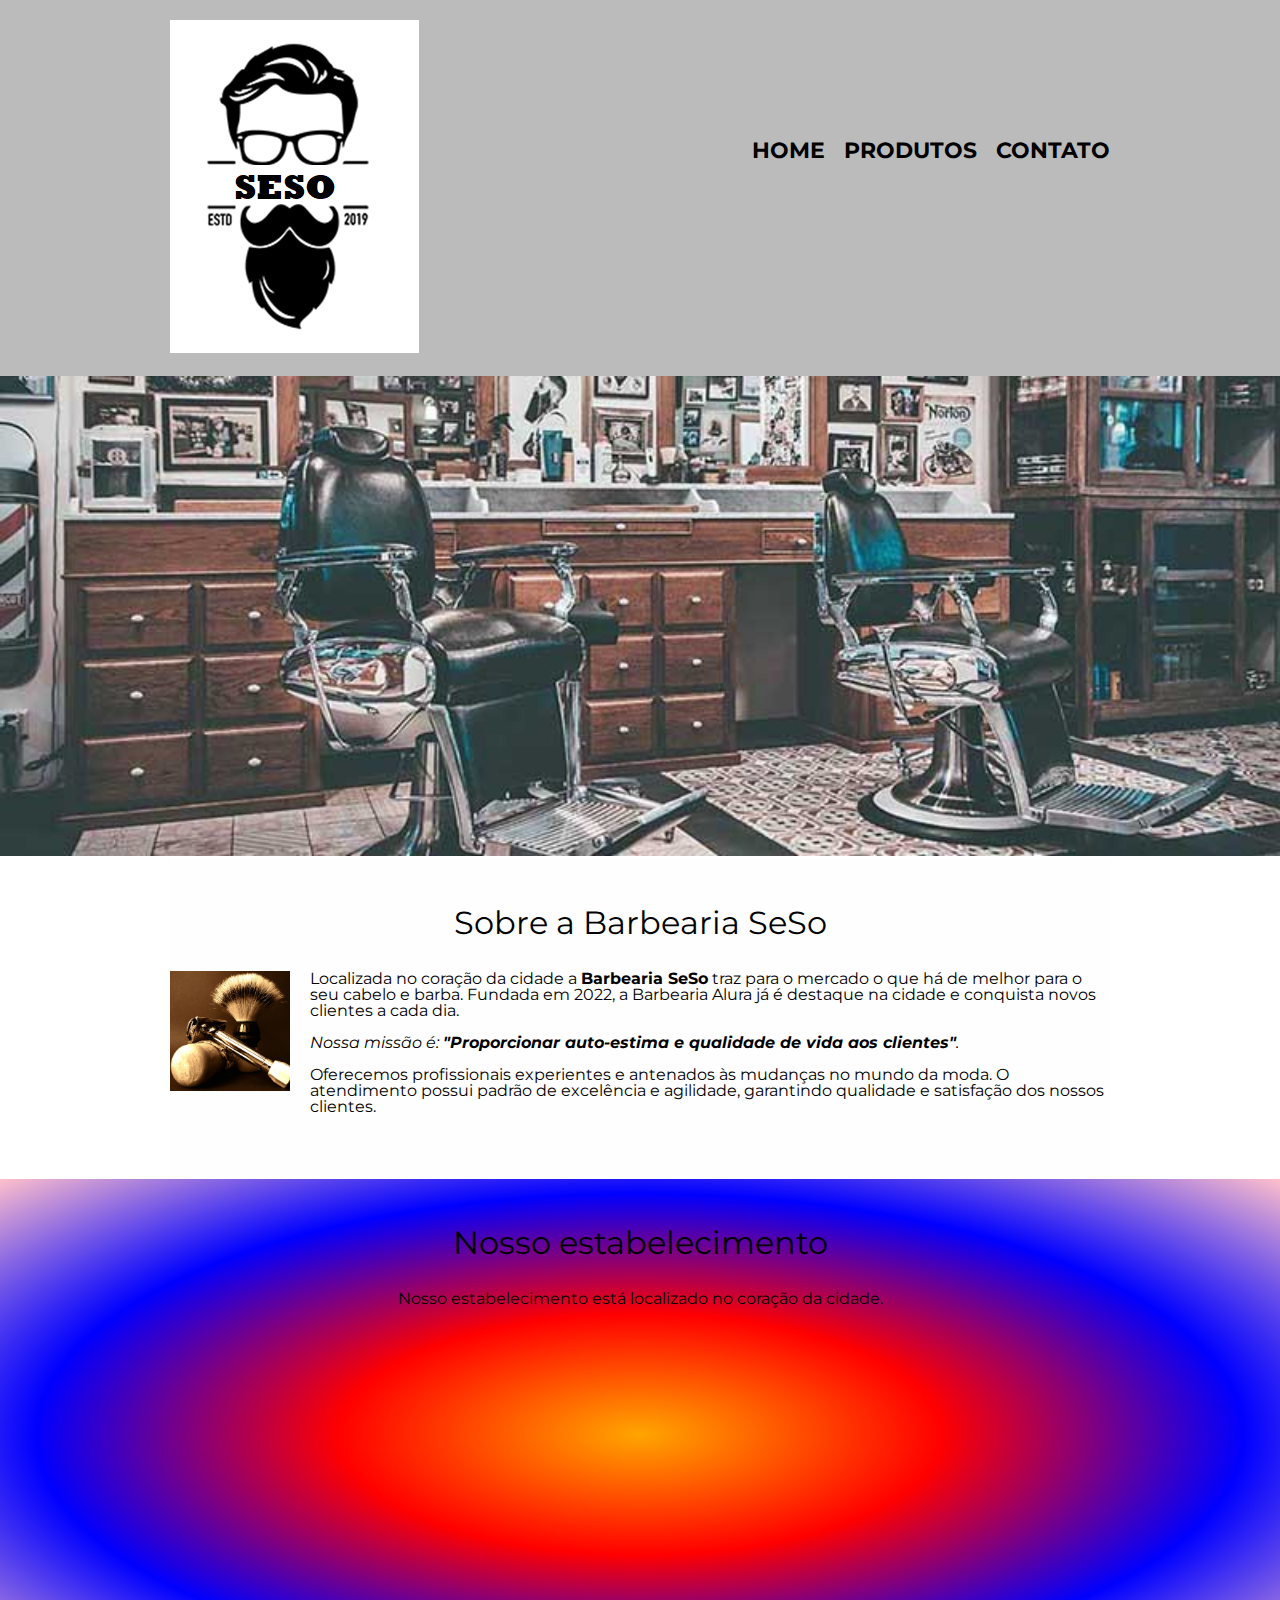
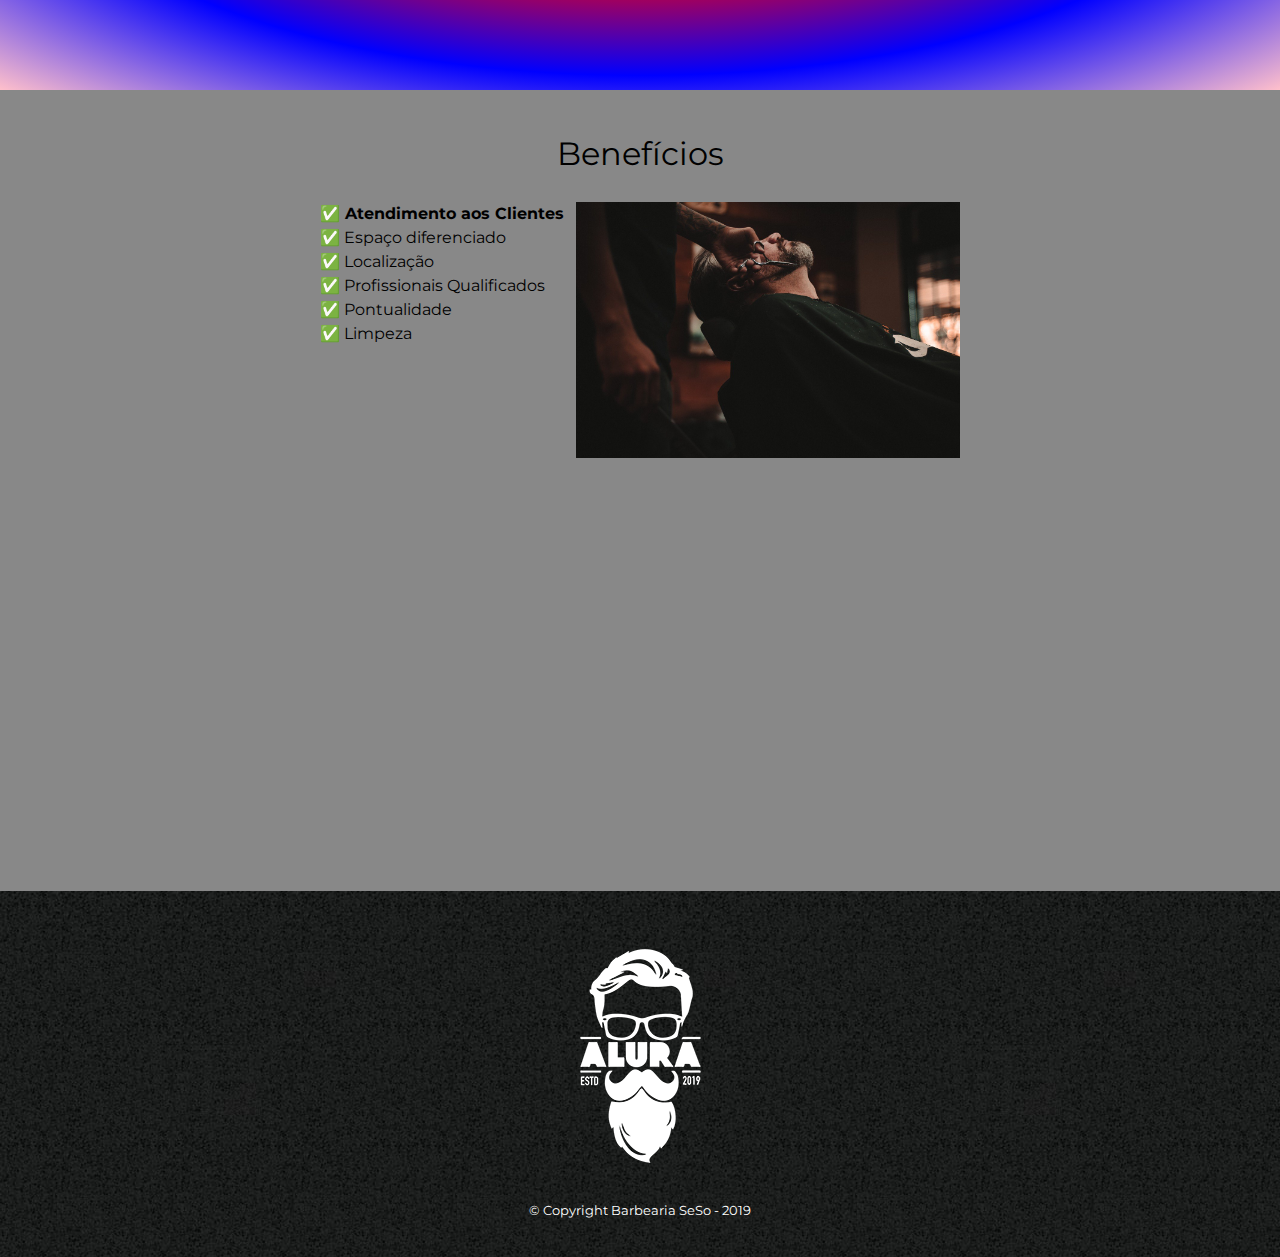
<file: index.html>
<!DOCTYPE html>
<html lang="pt-br">
   <head>
      <meta charset="utf-8">
      <meta name="viewport" content="width=device-width">
      <title>Barbearia SeSo</title>

      <link rel="stylesheet" href="reset.css">
      <link rel="stylesheet" href="style.css">
      <link href="https://fonts.googleapis.com/css2?family=Montserrat:wght@500&display=swap" rel="stylesheet">

   </head>
   <body>
      <header>
         <div class="caixa">
            <h1><img src="logo-seso.png"></h1>
            <nav>
               <ul>
                  <li><a href="index.html">Home</a></li>
                  <li><a href="produtos.html">Produtos</a></li>
                  <li><a href="contato.html">Contato</a></li>
               </ul>
            </nav>
         </div>
      </header>

      <img class="banner" src="banner.jpg">

      <main>
         <section class="principal">
            <h2 class="titulo-principal">Sobre a Barbearia SeSo</h2>

            <img class="utensilios" src="utensilios.jpg" alt="Utensilios de um barbeiro.">

            <p>Localizada no coração da cidade a <strong>Barbearia SeSo</strong> traz para o mercado o que há de melhor para o seu cabelo e barba. Fundada em 2022, a Barbearia Alura já é destaque na cidade e conquista novos clientes a cada dia.</p>
         
            <p id="missao"><em>Nossa missão é: <strong>"Proporcionar auto-estima e qualidade de vida aos clientes"</strong>.</em></p>
         
            <p>Oferecemos profissionais experientes e antenados às mudanças no mundo da moda. O atendimento possui padrão de excelência e agilidade, garantindo qualidade e satisfação dos nossos clientes.</p>
         </section>

         <section class="mapa">
            <h3 class="titulo-principal">Nosso estabelecimento</h3>
            <p>Nosso estabelecimento está localizado no coração da cidade.</p>

            <div class="mapa-conteudo">
               <iframe src="https://www.google.com/maps/embed?pb=!1m18!1m12!1m3!1d3700.1335784683465!2d-46.78889022607169!3d-21.967835804987388!2m3!1f0!2f0!3f0!3m2!1i1024!2i768!4f13.1!3m3!1m2!1s0x94c9cb82a16bcf63%3A0x75f0b725694d1cfd!2sR.%20Joaquim%20Goulardins%2C%20373%20-%20Jardim%20Santo%20Andre%2C%20S%C3%A3o%20Jo%C3%A3o%20da%20Boa%20Vista%20-%20SP%2C%2013874-034!5e0!3m2!1spt-BR!2sbr!4v1673399824912!5m2!1spt-BR!2sbr" width="100%" height="300" style="border:0;" allowfullscreen="" loading="lazy" referrerpolicy="no-referrer-when-downgrade"></iframe>
            </div>
         </section>

         <section class="beneficios">
            <h3 class="titulo-principal">Benefícios</h3>
            
            <div class="conteudo-beneficios">
               <ul class="lista-beneficios">
                  <li class="itens">Atendimento aos Clientes</li>
                  <li class="itens">Espaço diferenciado</li>
                  <li class="itens">Localização</li>
                  <li class="itens">Profissionais Qualificados</li>
                  <li class="itens">Pontualidade</li>
                  <li class="itens">Limpeza</li>                  
               </ul><img src="beneficios.jpg" class="imagem-beneficios">
            </div>

            <div class="video">
               <iframe width="560" height="315" src="https://www.youtube.com/embed/wcVVXUV0YUY" title="YouTube video player" frameborder="0" allow="accelerometer; autoplay; clipboard-write; encrypted-media; gyroscope; picture-in-picture; web-share" allowfullscreen>

               </iframe>
            </div>
         </section>
      </main>
      <footer>
         <img src="logo-branco.png">
         <p class="copyright">&copy; Copyright Barbearia SeSo - 2019</p>
      </footer>
   </body>
</html>
</file>
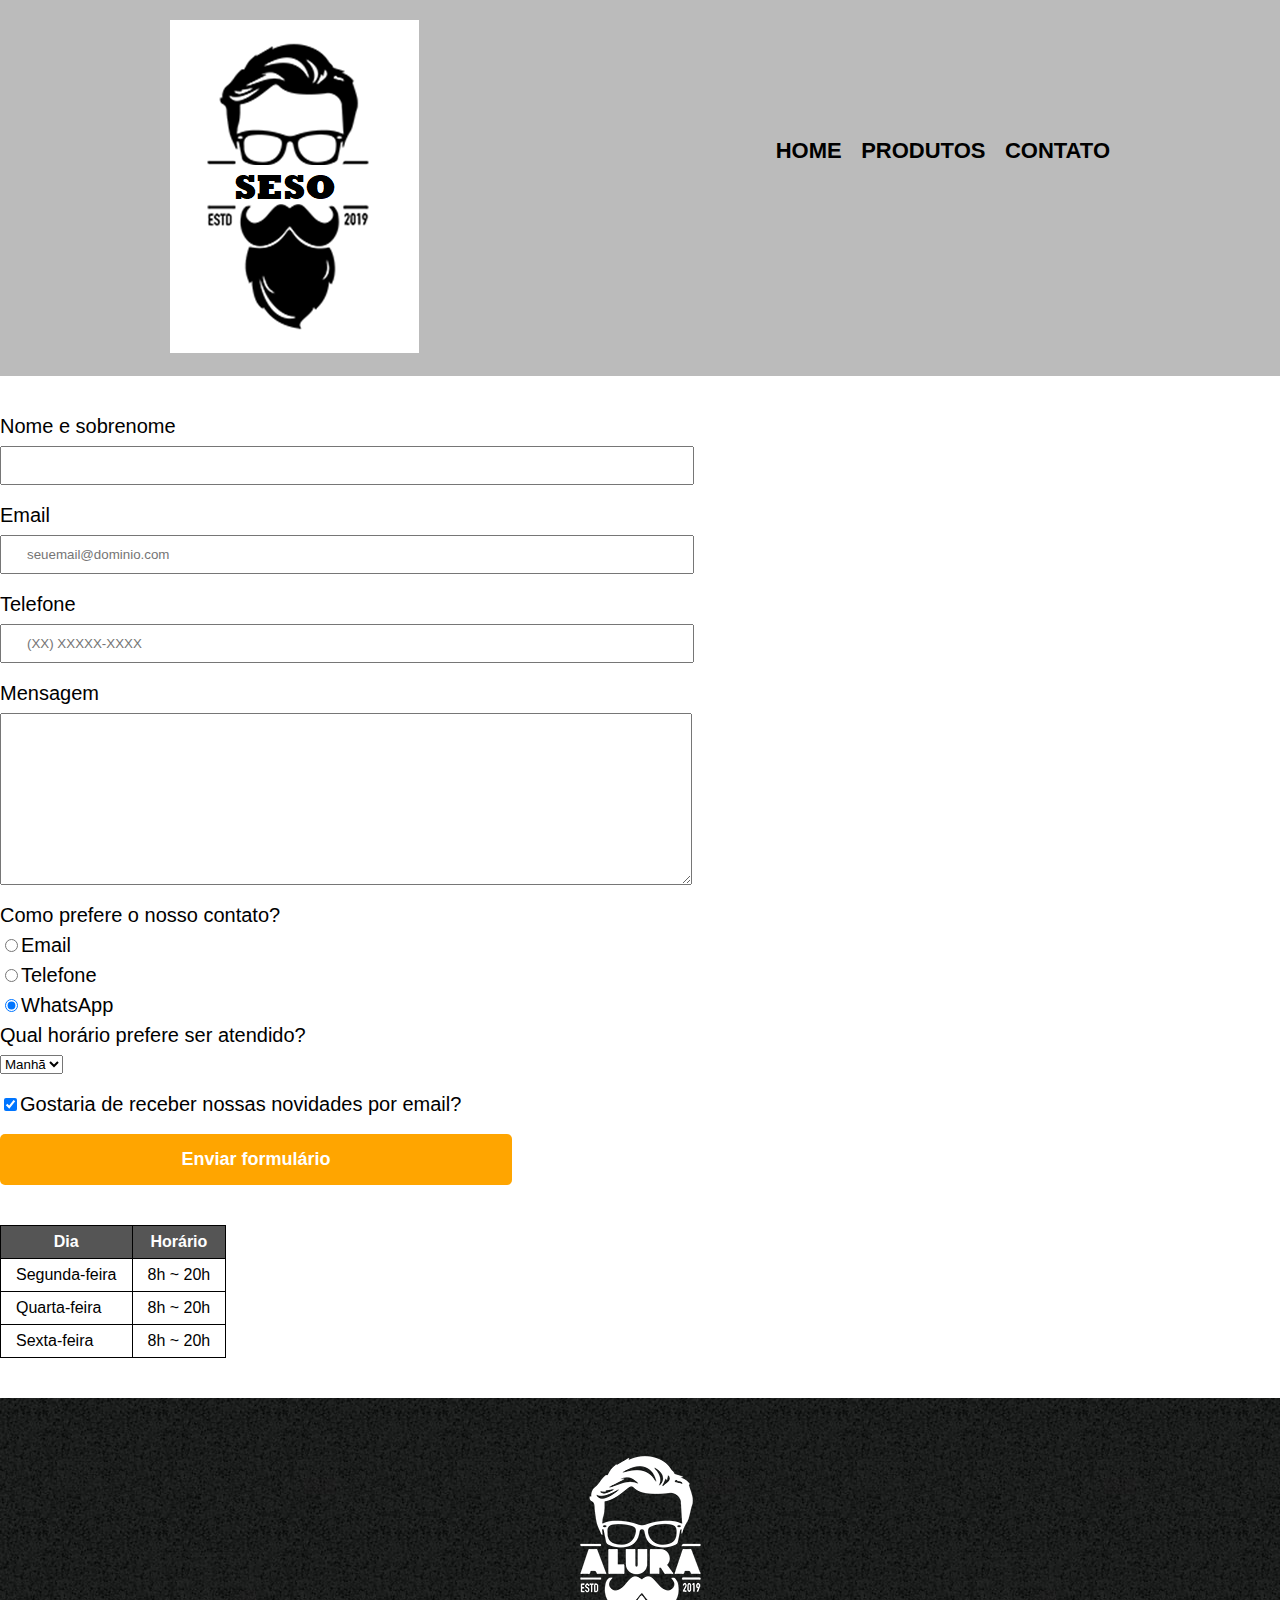
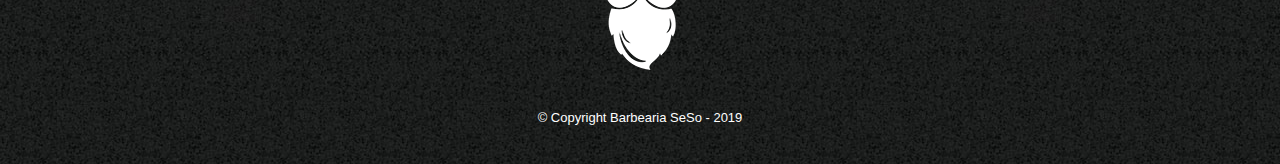
<file: contato.html>
<!DOCTYPE html>
<html>
   <head>
      <meta charset="utf-8">
      <title>Contato - Barbearia SeSo</title>

      <link rel="stylesheet" href="reset.css">
      <link rel="stylesheet" href="style.css">
   </head>
   <body>
      <header>
         <div class="caixa">
            <h1><img src="logo-seso.png" alt="Logo da Barbearia SeSo"></h1>
            <nav>
               <ul>
                  <li><a href="index.html">Home</a></li>
                  <li><a href="produtos.html">Produtos</a></li>
                  <li><a href="contato.html">Contato</a></li>
               </ul>
            </nav>
         </div>
      </header>

      <main>
         <form>
            <label for="nomesobrenome">Nome e sobrenome</label>
            <input type="text" id="nomesobrenome" class="input-padrao" required>

            <label for="email">Email</label>
            <input type="email" id="email" class="input-padrao" required placeholder="seuemail@dominio.com">

            <label for="telefone">Telefone</label>
            <input type="tel" id="telefone" class="input-padrao" required placeholder="(XX) XXXXX-XXXX">

            <label for="mensagem">Mensagem</label>
            <textarea id="mensagem" cols="30" rows="10" class="input-padrao" required></textarea>

            <fieldset>
               <legend>Como prefere o nosso contato?</legend>
               <label for="radio-email"><input name="contato" type="radio" value="email" id="radio-email">Email</label>
               
               <label for="radio-telefone"><input name="contato" type="radio" value="telefone" id="radio-telefone">Telefone</label>
               
               <label for="radio-whatsapp"><input name="contato" type="radio" value="whatsapp" id="radio-whatsapp" checked>WhatsApp</label>
            </fieldset>

            <fieldset>
               <legend>Qual horário prefere ser atendido?</legend>
               <select>
                  <option>Manhã</option>
                  <option>Tarde</option>
                  <option>Noite</option>
               </select>
            </fieldset>

            <label class="checkbox"><input type="checkbox" checked>Gostaria de receber nossas novidades por email?</label>

            <input type="submit" value="Enviar formulário" class="enviar">
         </form>

         <table>
            <thead>
               <tr>
                  <th>Dia</th>
                  <th>Horário</th>
               </tr>
            </thead>
            <tbody>
               <tr>
                  <td>Segunda-feira</td>
                  <td>8h ~ 20h</td>
               </tr>
               <tr>
                  <td>Quarta-feira</td>
                  <td>8h ~ 20h</td>
               </tr>
               <tr>
                  <td>Sexta-feira</td>
                  <td>8h ~ 20h</td>
               </tr>
            </tbody>
         </table>
      </main>

      <footer>
         <img src="logo-branco.png" alt="Logo da Barbearia SeSo">
         <p class="copyright">&copy; Copyright Barbearia SeSo - 2019</p>
      </footer>
   </body>
</html>
</file>
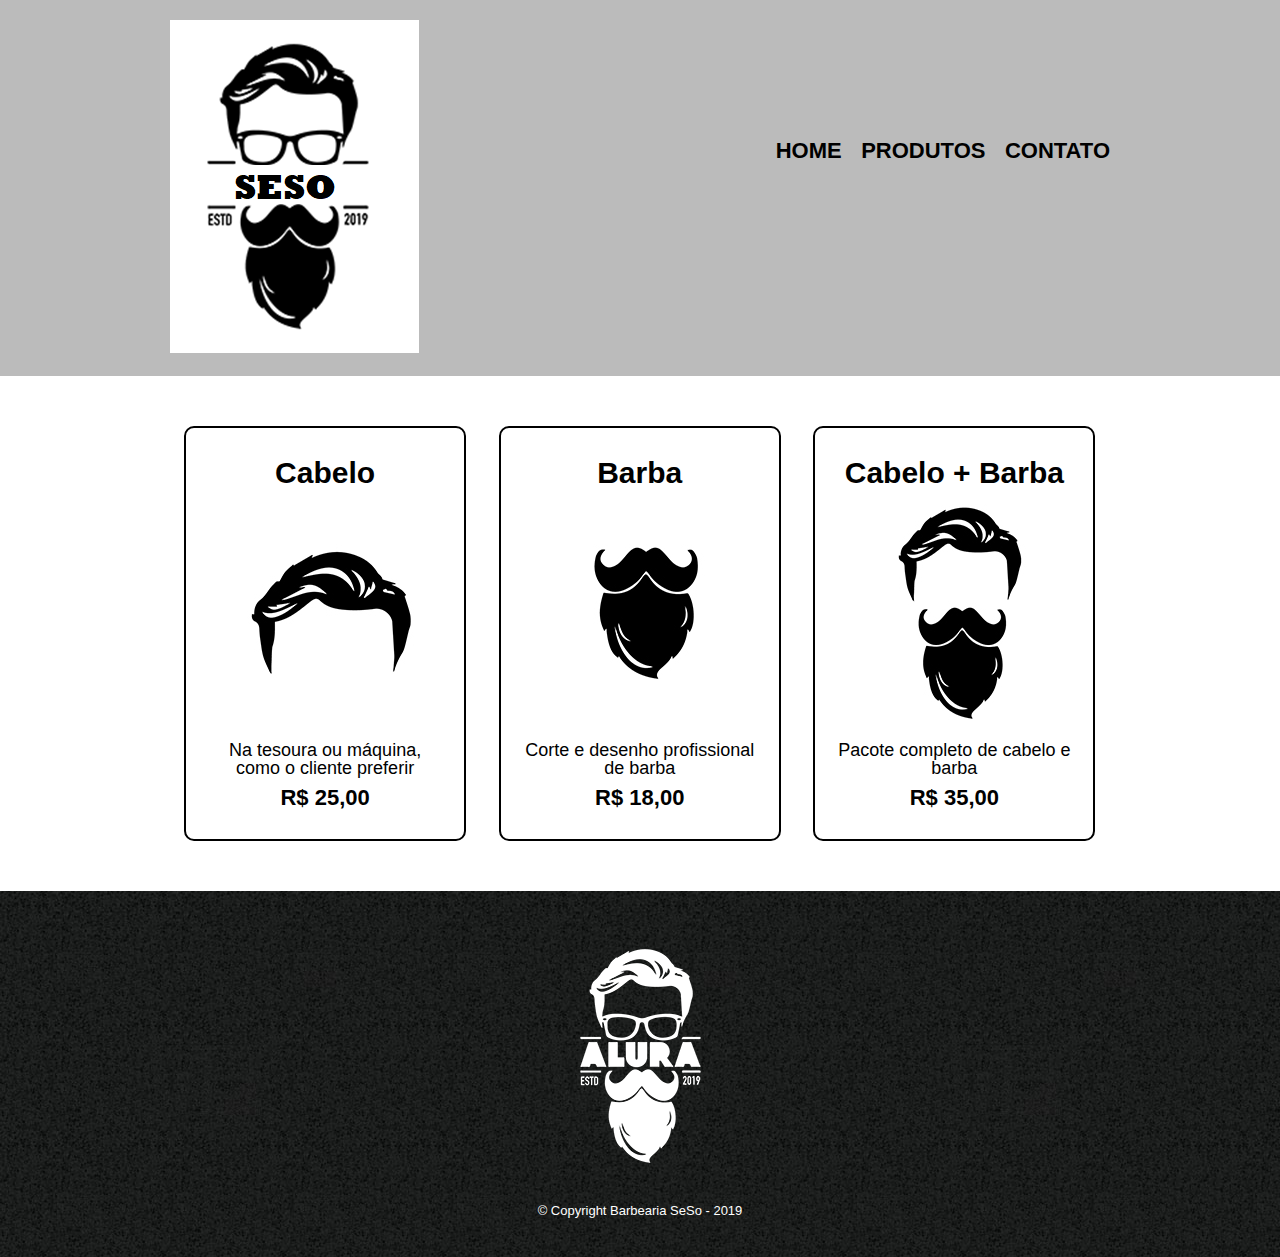
<file: produtos.html>
<!DOCTYPE html>
<html>
   <head>
      <meta charset="utf-8">
      <title>Produtos - Barbearia SeSo</title>

      <link rel="stylesheet" href="reset.css">
      <link rel="stylesheet" href="style.css">
   </head>
   <body>
      <header>
         <div class="caixa">
            <h1><img src="logo-seso.png"></h1>
            <nav>
               <ul>
                  <li><a href="index.html">Home</a></li>
                  <li><a href="produtos.html">Produtos</a></li>
                  <li><a href="contato.html">Contato</a></li>
               </ul>
            </nav>
         </div>
      </header>

      <main>
         <ul class="produtos">
            <li>
               <h2>Cabelo</h2>
               <img src="cabelo.jpg">
               <p class="produto-descricao">Na tesoura ou máquina, como o cliente preferir</p>
               <p class="produto-preco">R$ 25,00</p>
            </li>
            <li>
               <h2>Barba</h2>
               <img src="barba.jpg">
               <p class="produto-descricao">Corte e desenho profissional de barba</p>
               <p class="produto-preco">R$ 18,00</p>
            </li>
            <li>
               <h2>Cabelo + Barba</h2>
               <img src="cabelo+barba.jpg">
               <p class="produto-descricao">Pacote completo de cabelo e barba</p>
               <p class="produto-preco">R$ 35,00</p>
            </li>
         </ul>
      </main>

      <footer>
         <img src="logo-branco.png">
         <p class="copyright">&copy; Copyright Barbearia SeSo - 2019</p>
      </footer>
   </body>
</html>
</file>
<file: style.css>
body {
   font-family: 'Montserrat', sans-serif;
}

header {
   background: #BBBBBB;
   padding: 20px 0;
}

.caixa {
   position: relative;
   width: 940px;
   margin: 0 auto;
}

nav {
   position: absolute;
   top: 120px;
   right: 0;
}

nav li {
   display: inline;
   margin: 0 0 0 15px;
}

nav a {
   text-transform: uppercase;
   color: #000000;
   font-weight: bold;
   font-size: 22px;
   text-decoration: none;
}

nav a:hover {
   color: #0000ff;
   text-decoration: underline;
}

.produtos {
   width: 940px;
   margin: 0 auto;
   padding: 50px 0;
}

.produtos li {
   display: inline-block;
   text-align: center;
   width: 30%;
   vertical-align: top;
   margin: 0 1.5%;
   padding: 30px 20px;
   box-sizing: border-box;
   border: 2px solid #000000;
   border-radius: 10px;
}

.produtos li:hover {
   border-color: #C78C19;
}

.produtos li:active {
   border-color: #088C19;
}

.produtos li:hover h2 {
   font-size: 34px;
}

.produtos h2 {
   font-size: 30px;
   font-weight: bold;
}

.produto-descricao {
   font-size: 18px;
}

.produto-preco {
   font-size: 22px;
   font-weight: bold;
   margin-top: 10px;
}

footer {
   text-align: center;
   background: url("bg.jpg");
   padding: 40px 0;
}

.copyright {
   color: #FFFFFF;
   font-size: 13px;
   margin: 20px 0 0;
}

form {
   margin: 40px 0;
}

form label, form legend {
   display: block;
   font-size: 20px;
   margin: 0 0 10px;
}

.input-padrao {
   display: block;
   margin: 0 0 20px;
   padding: 10px 25px;
   width: 50%;
}

.checkbox {
   margin: 20px 0;
}

.enviar {
   width: 40%;
   padding: 15px 0;
   background: orange;
   color: white;
   font-weight: bold;
   font-size: 18px;
   border: none;
   border-radius: 5px;
   transition: 1s all;
   cursor: pointer;
}

.enviar:hover {
   background: blue;
   transform: scale(1.2);
}

table {
   margin: 20px 0 40px;
}

thead {
   background: #555555;
   color: white;
   font-weight: bold;
}

td, th {
   border: 1px solid #000000;
   padding: 8px 15px;
}

/* css da página inicial */
.banner {
   width: 100%;
}

.titulo-principal {
   text-align: center;
   font-size: 2em;
   margin: 0 0 1em;
   clear: left;
}

.principal {
   padding: 3em 0;
   background: #FEFEFE;
   width: 940px;
   margin: 0 auto;
}

.principal p {
   margin: 0 0 1em;
}

.principal strong {
   font-weight: bold;
}

.principal em {
   font-style: italic;
}

.utensilios {
   width: 120px;
   float: left;
   margin: 0 20px 20px 0;
}

.mapa {
   padding: 3em 0;
   background: radial-gradient(orange, red, blue, pink);
}

.mapa-conteudo {
   width: 940px;
   margin: 0 auto;
}

.mapa p {
   margin: 0 0 2em;
   text-align: center;
}

.beneficios {
   padding: 3em 0;
   background: #888888;
}

.conteudo-beneficios {
   width: 640px;
   margin: 0 auto;
}

.lista-beneficios {
   width: 40%;
   display: inline-block;
   vertical-align: top;
}

.imagem-beneficios {
   width: 60%;
}

.itens {
   line-height: 1.5;
}

.itens:first-child {
   font-weight: bold;
}

.itens:before {
   content: "✅ ";
}

.video {
   width: 560px;
   margin: 2em auto;
}

@media screen and (max-width: 480px) {
   .caixa, .principal, .conteudo-beneficios, .mapa-conteudo, .video {
      width: auto;
   }

   h1 {
      text-align: center;
   }

   nav {
      position: static;
   }

   .lista-beneficios, .imagem-beneficios {
      width: 100%;
   }
}
</file>
